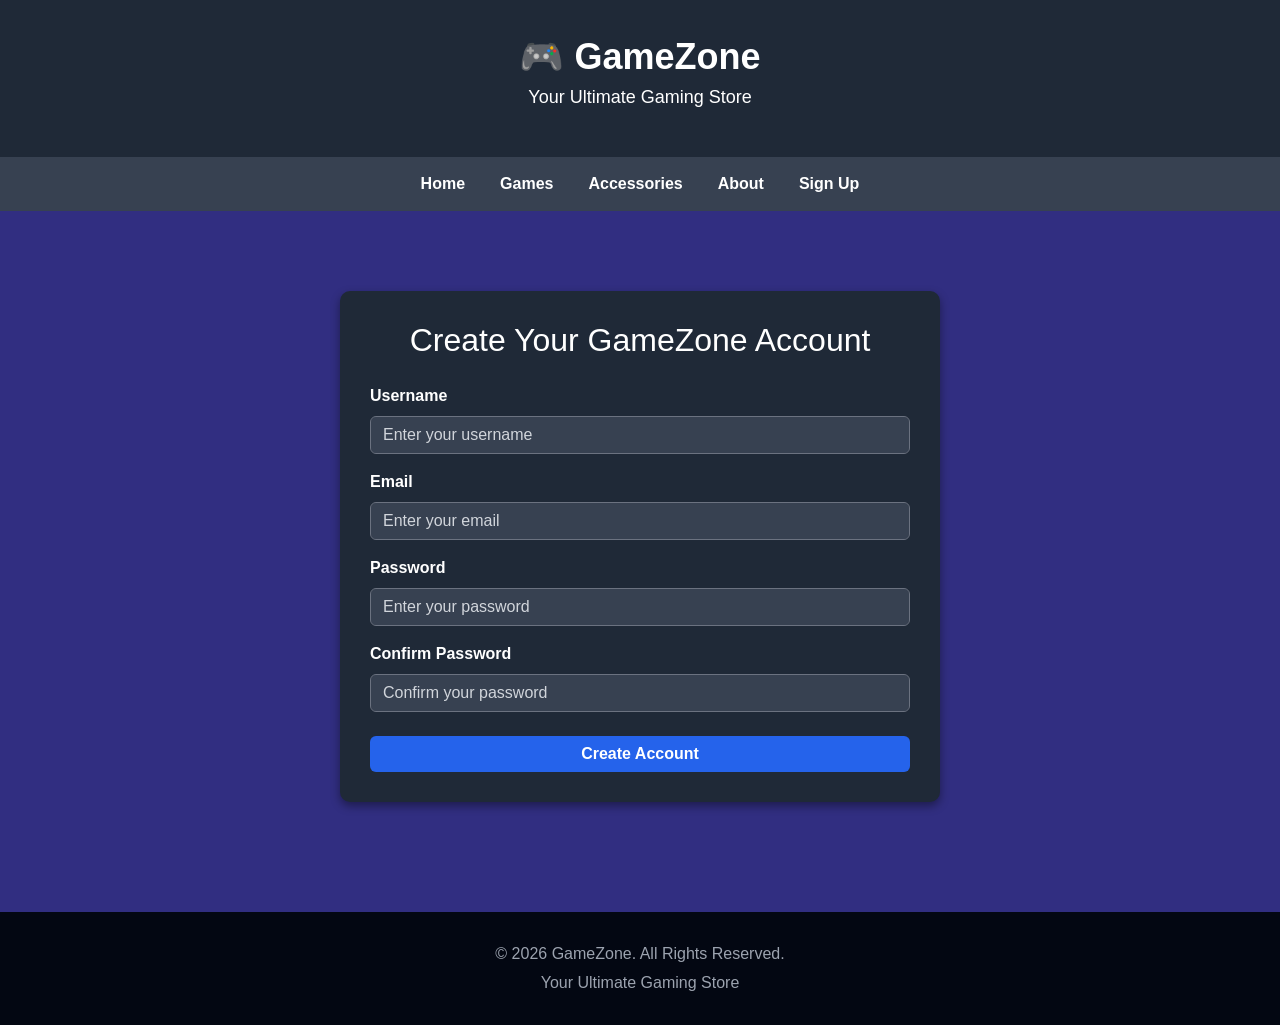
<file: signup.html>
<!DOCTYPE html>
<html lang="en">
<head>
    <meta charset="UTF-8">
    <meta name="viewport" content="width=device-width, initial-scale=1.0">

    <title>GameZone - Sign Up</title>

    <!-- Bootstrap CSS CDN -->
    <link href="https://cdn.jsdelivr.net/npm/bootstrap@5.3.8/dist/css/bootstrap.min.css"
          rel="stylesheet">

    <!-- External CSS -->
    <link rel="stylesheet" href="style.css">
</head>

<body>

    <!-- Header -->
    <header>
        <div class="logo">🎮 GameZone</div>
        <p>Your Ultimate Gaming Store</p>
    </header>

    <!-- Navigation -->
    <nav>
        <a href="storefront.html">Home</a>
        <a href="storefront.html#games">Games</a>
        <a href="storefront.html#accessories">Accessories</a>
        <a href="storefront.html#about">About</a>
        <a href="signup.html">Sign Up</a>
    </nav>

    <!-- Main Content -->
    <main>

        <div class="signup-container">

            <div class="signup-card">

                <h2>Create Your GameZone Account</h2>

                <form>

                    <!-- Username -->
                    <div class="mb-3">
                        <label for="username" class="form-label">
                            Username
                        </label>

                        <input
                            type="text"
                            class="form-control"
                            id="username"
                            name="username"
                            placeholder="Enter your username"
                            required>
                    </div>

                    <!-- Email -->
                    <div class="mb-3">
                        <label for="email" class="form-label">
                            Email
                        </label>

                        <input
                            type="email"
                            class="form-control"
                            id="email"
                            name="email"
                            placeholder="Enter your email"
                            required>
                    </div>

                    <!-- Password -->
                    <div class="mb-3">
                        <label for="password" class="form-label">
                            Password
                        </label>

                        <input
                            type="password"
                            class="form-control"
                            id="password"
                            name="password"
                            placeholder="Enter your password"
                            required>
                    </div>

                    <!-- Confirm Password -->
                    <div class="mb-3">
                        <label for="confirmPassword" class="form-label">
                            Confirm Password
                        </label>

                        <input
                            type="password"
                            class="form-control"
                            id="confirmPassword"
                            name="confirmPassword"
                            placeholder="Confirm your password"
                            required>
                    </div>

                    <!-- Sign Up Button -->
                    <div class="d-grid mt-4">
                        <button type="submit" class="btn btn-primary">
                            Create Account
                        </button>
                    </div>

                </form>

            </div>

        </div>

    </main>

    <!-- Footer -->
    <footer>
        <p>&copy; 2026 GameZone. All Rights Reserved.</p>
        <p>Your Ultimate Gaming Store</p>
    </footer>

    <!-- Bootstrap JavaScript CDN -->
    <script src="https://cdn.jsdelivr.net/npm/bootstrap@5.3.8/dist/js/bootstrap.bundle.min.js">
    </script>

</body>
</html>
</file>
<file: style.css>
/* External CSS */

/* General Page Styling */
body {
    margin: 0;
    font-family: Arial, Helvetica, sans-serif;
    background-color: #312e81;
    color: white;
}

/* Header */
header {
    background-color: #1f2937;
    text-align: center;
    padding: 30px;
}

.logo {
    font-size: 36px;
    font-weight: bold;
}

header p {
    font-size: 18px;
}

/* Navigation */
nav {
    background-color: #374151;
    display: flex;
    justify-content: center;
    gap: 35px;
    padding: 15px;
}

nav a {
    color: white;
    text-decoration: none;
    font-weight: bold;
}

nav a:hover {
    text-decoration: underline;
}

/* Main Content */
main {
    padding: 30px;
}

/* Announcement */
.announcement {
    background-color: #2563eb;
    padding: 20px;
    text-align: center;
    border-radius: 10px;
    margin-bottom: 30px;
}

/* Products */
.products {
    display: flex;
    justify-content: center;
    gap: 25px;
    flex-wrap: wrap;
}

.product-card {
    background-color: #1f2937;
    width: 300px;
    padding: 20px;
    border-radius: 10px;
    text-align: center;
    box-shadow: 0 4px 10px rgba(0, 0, 0, 0.4);
}

.product-card img {
    width: 100%;
    border-radius: 8px;
}

.product-card h2 {
    margin-top: 15px;
}

.product-card p {
    color: #d1d5db;
    line-height: 1.5;
}

/* Buttons */
button {
    background-color: #2563eb;
    color: white;
    border: none;
    padding: 12px 25px;
    border-radius: 6px;
    cursor: pointer;
    font-weight: bold;
}

button:hover {
    background-color: #1d4ed8;
}

/* About Section */
.about {
    max-width: 900px;
    margin: 50px auto;
    text-align: center;
    background-color: #1f2937;
    padding: 30px;
    border-radius: 10px;
}

/* Signup Page */
.signup-container {
    max-width: 600px;
    margin: 50px auto;
}

.signup-card {
    background-color: #1f2937;
    padding: 30px;
    border-radius: 10px;
    box-shadow: 0 4px 10px rgba(0, 0, 0, 0.4);
}

.signup-card h2 {
    text-align: center;
    margin-bottom: 25px;
}

.signup-card .form-label {
    font-weight: bold;
}

.signup-card .form-control {
    background-color: #374151;
    color: white;
    border: 1px solid #6b7280;
}

.signup-card .form-control::placeholder {
    color: #d1d5db;
}

.signup-card .form-control:focus {
    background-color: #374151;
    color: white;
    border-color: #2563eb;
    box-shadow: 0 0 0 0.25rem rgba(37, 99, 235, 0.25);
}

.signup-card .btn {
    background-color: #2563eb;
    border: none;
    font-weight: bold;
}

.signup-card .btn:hover {
    background-color: #1d4ed8;
}

/* Footer */
footer {
    background-color: #030712;
    text-align: center;
    padding: 25px;
    margin-top: 30px;
}

footer p {
    margin: 5px;
    color: #9ca3af;
}
</file>
